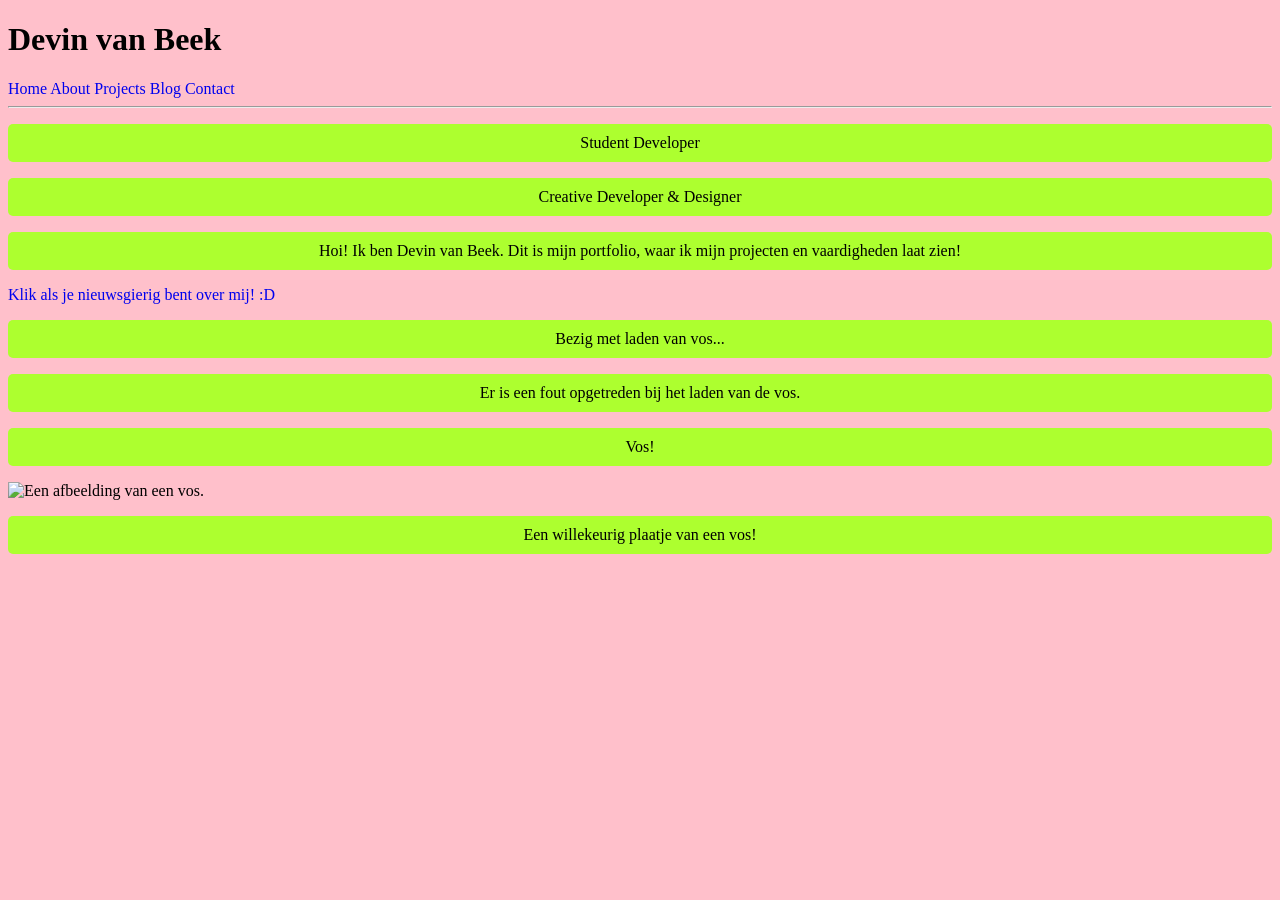
<file: index.html>
<!doctype html>
<html lang="nl">
  <head>
    <meta charset="UTF-8" />
    <meta name="viewport" content="width=device-width, initial-scale=1.0" />
    <title>Portfolio</title>

    <link rel="stylesheet" href="./css/style.css" />
  </head>
  <body>
    <header>
      <h1 class="name">Devin van Beek</h1>
      <nav>
        <a href="#" class="box">Home</a>
        <a href="./html/about.html" class="box">About</a>
        <a href="./html/projects.html" class="box">Projects</a>
        <a href="./html/blog.html" class="box">Blog</a>
        <a href="./html/contact.html" class="box">Contact</a>
      </nav>
    </header>
    <hr />

    <main>
      <p class="student">Student Developer</p>

      <p class="HeadTekst">Creative Developer & Designer</p>

      <p class="Tekst">
        Hoi! Ik ben Devin van Beek. Dit is mijn portfolio, waar ik mijn
        projecten en vaardigheden laat zien!
      </p>
      <a href="./html/about.html" class="BottomBox"
        >Klik als je nieuwsgierig bent over mij! :D</a
      >

      <div class="random-fox">
        <p id="loading"></p>
        <p id="loadingFailed"></p>
        <p class="Tekst">Vos!</p>
        <img
          id="fox-image"
          class="fox-image"
          alt="Een afbeelding van een vos."
        />
        <p class="Tekst">Een willekeurig plaatje van een vos!</p>
      </div>
    </main>
    <script src="./js/index.js"></script>
  </body>
</html>
</file>
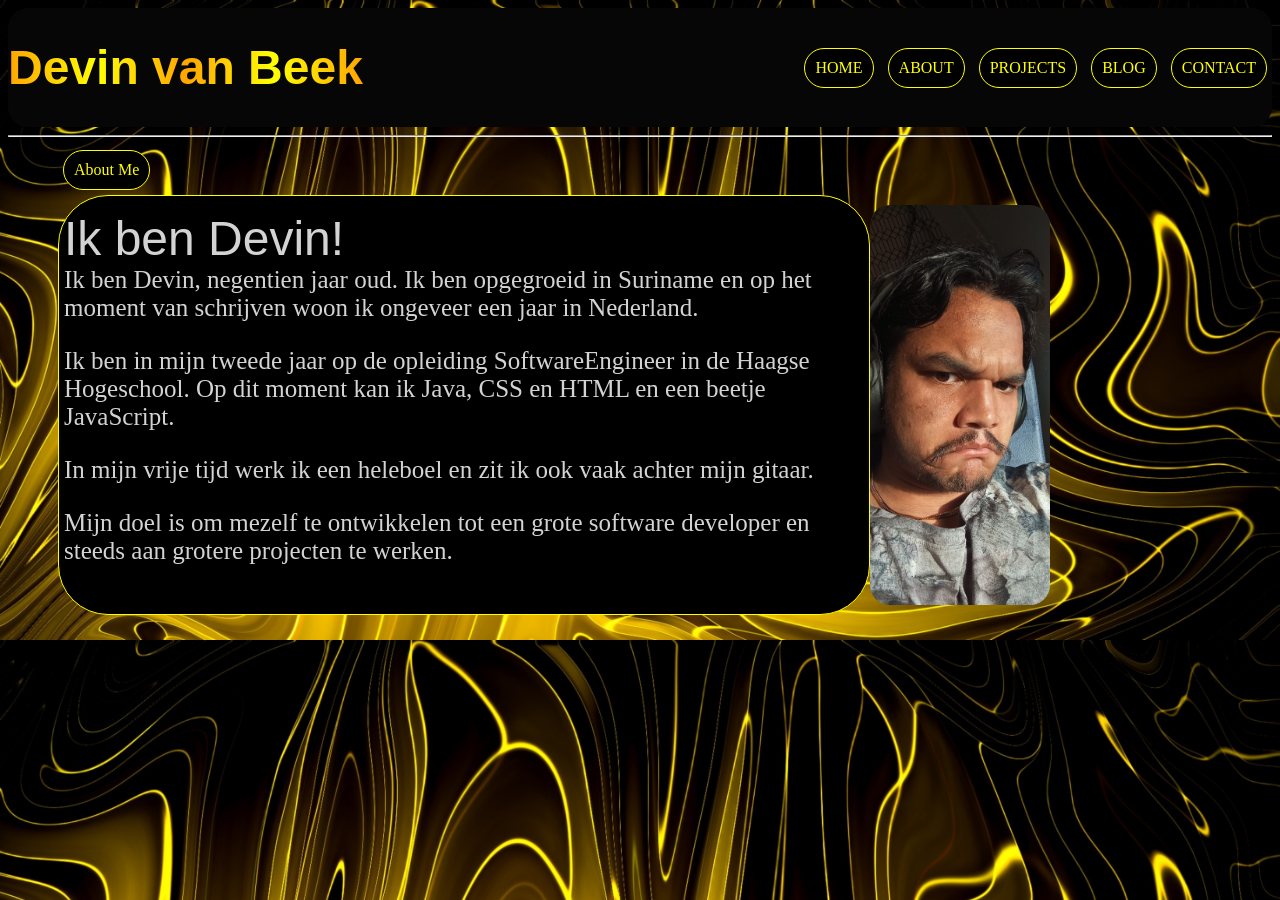
<file: html/about.html>
<!doctype html>
<html lang="nl">
  <head>
    <meta charset="UTF-8" />
    <meta name="viewport" content="width=device-width, initial-scale=1.0" />
    <title>Document</title>
    <link rel="stylesheet" href="../css/about.css" />
  </head>
  <body>
    <header>
      <h1 class="name">Devin van Beek</h1>
      <nav>
        <a href="../index.html" class="box">Home</a>
        <a href="#" class="box">About</a>
        <a href="./projects.html" class="box">Projects</a>
        <a href="./blog.html" class="box">Blog</a>
        <a href="./contact.html" class="box">Contact</a>
      </nav>
    </header>
    <hr />

    <main>
      <p class="student">About Me</p>

      <div class="Seperator">
        <div class="div">
          <p class="HeadTekst">Ik ben Devin!</p>

          <p class="Tekst">
            Ik ben Devin, negentien jaar oud. Ik ben opgegroeid in Suriname en
            op het moment van schrijven woon ik ongeveer een jaar in Nederland.
          </p>

          <p class="Tekst">
            Ik ben in mijn tweede jaar op de opleiding SoftwareEngineer in de
            Haagse Hogeschool. Op dit moment kan ik Java, CSS en HTML en een
            beetje JavaScript.
          </p>

          <p class="Tekst">
            In mijn vrije tijd werk ik een heleboel en zit ik ook vaak achter
            mijn gitaar.
          </p>

          <p class="Tekst">
            Mijn doel is om mezelf te ontwikkelen tot een grote software
            developer en steeds aan grotere projecten te werken.
          </p>
        </div>

        <img src="../img/Mememe.jpg" alt="Een foto van Devin." />
      </div>
    </main>
  </body>
</html>
</file>
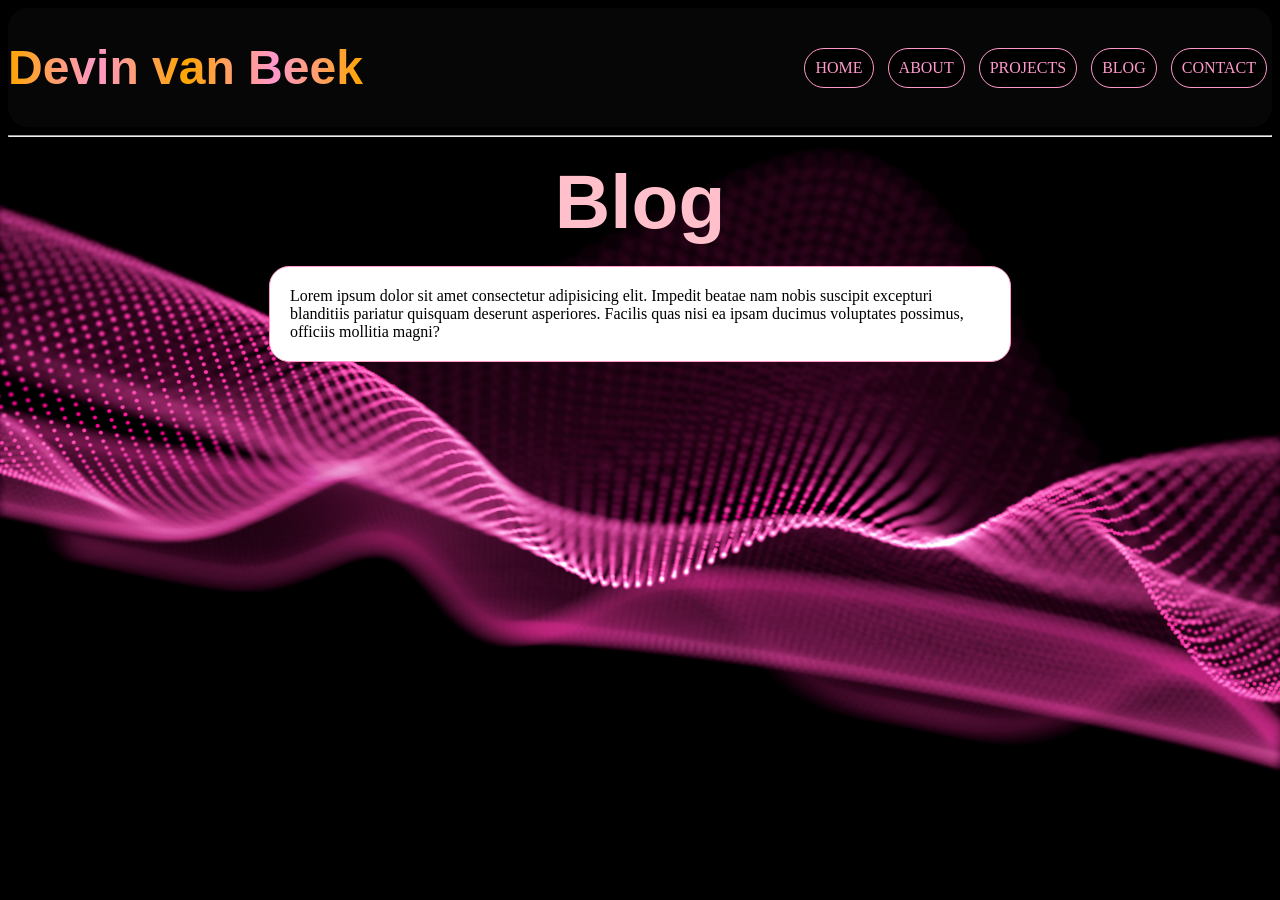
<file: html/blog.html>
<!doctype html>
<html lang="nl">
  <head>
    <meta charset="UTF-8" />
    <meta name="viewport" content="width=device-width, initial-scale=1.0" />
    <title>Document</title>
    <link rel="stylesheet" href="../css/blog.css" />
  </head>
  <body>
    <header>
      <h1 class="name">Devin van Beek</h1>
      <nav>
        <a href="../index.html" class="box">Home</a>
        <a href="./about.html" class="box">About</a>
        <a href="./projects.html" class="box">Projects</a>
        <a href="#" class="box">Blog</a>
        <a href="./contact.html" class="box">Contact</a>
      </nav>
    </header>

    <hr />

    <main>
      <h1 class="HeadTekst">Blog</h1>
      <p class="blog-card">
        Lorem ipsum dolor sit amet consectetur adipisicing elit. Impedit beatae
        nam nobis suscipit excepturi blanditiis pariatur quisquam deserunt
        asperiores. Facilis quas nisi ea ipsam ducimus voluptates possimus,
        officiis mollitia magni?
      </p>
    </main>
  </body>
</html>
</file>
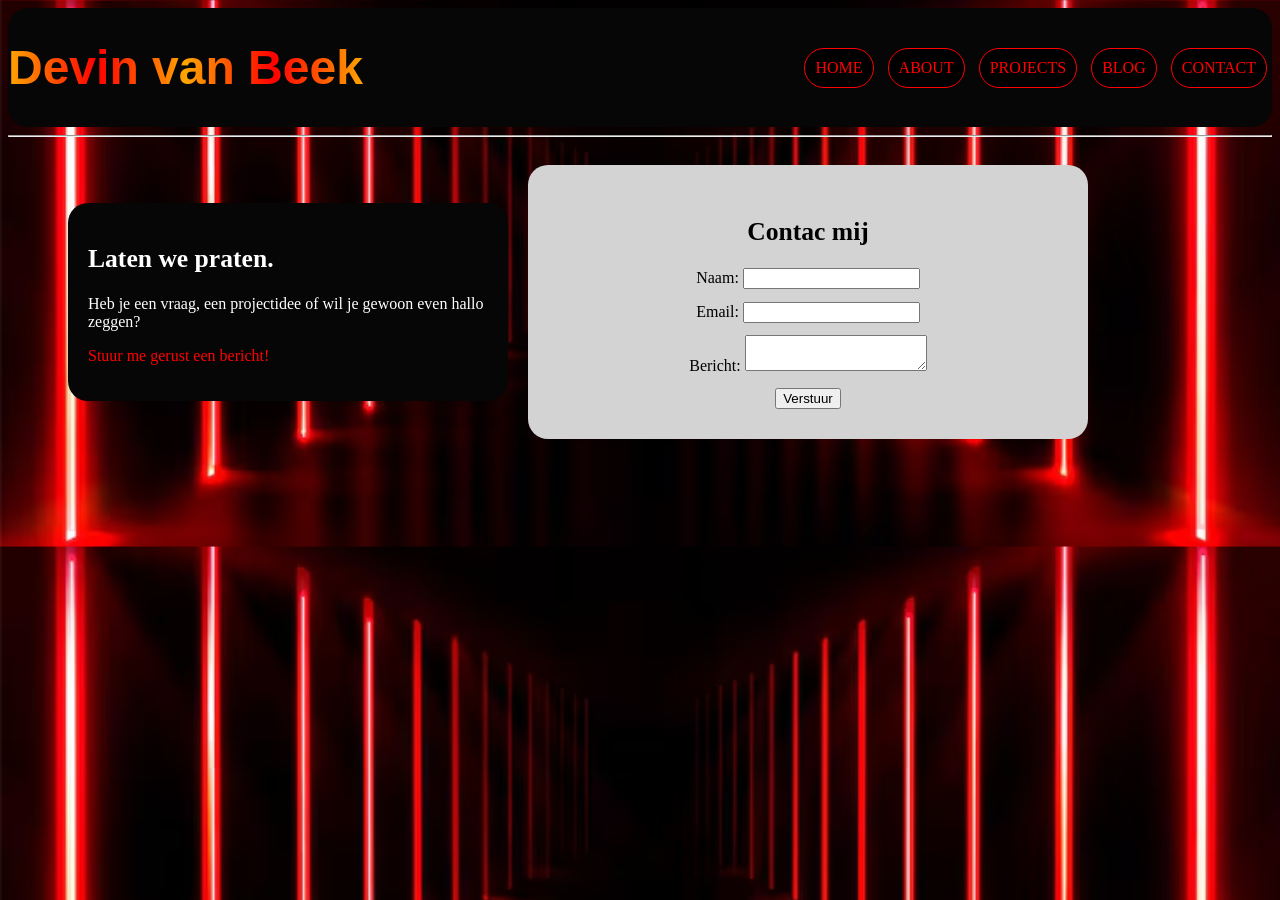
<file: html/contact.html>
<!doctype html>
<html lang="nl">
  <head>
    <meta charset="UTF-8" />
    <meta name="viewport" content="width=device-width, initial-scale=1.0" />
    <title>Document</title>
    <link rel="stylesheet" href="../css/contact.css" />
  </head>
  <body>
    <header>
      <h1 class="name">Devin van Beek</h1>
      <nav>
        <a href="../index.html" class="box">Home</a>
        <a href="./about.html" class="box">About</a>
        <a href="./projects.html" class="box">Projects</a>
        <a href="./blog.html" class="box">Blog</a>
        <a href="#" class="box">Contact</a>
      </nav>
    </header>

    <hr />

    <main>
      <div class="contact-layout">
        <div class="contact-info">
          <h2>Laten we praten.</h2>
          <p>
            Heb je een vraag, een projectidee of wil je gewoon even hallo
            zeggen?
          </p>
          <p class="red">Stuur me gerust een bericht!</p>
        </div>

        <div class="contact-container">
          <h2>Contac mij</h2>
          <form id="contact-form">
            <label for="name">Naam:</label>
            <input type="text" id="name" name="name" />
            <p id="name-error" class="error-message"></p>

            <label for="email">Email:</label>
            <input type="email" id="email" name="email" />
            <p id="email-error" class="error-message"></p>

            <label for="message">Bericht:</label>
            <textarea id="message" name="message"></textarea>
            <p id="message-error" class="error-message"></p>

            <button type="submit">Verstuur</button>
          </form>
        </div>
      </div>
    </main>
    <script src="../js/contact.js"></script>
  </body>
</html>
</file>
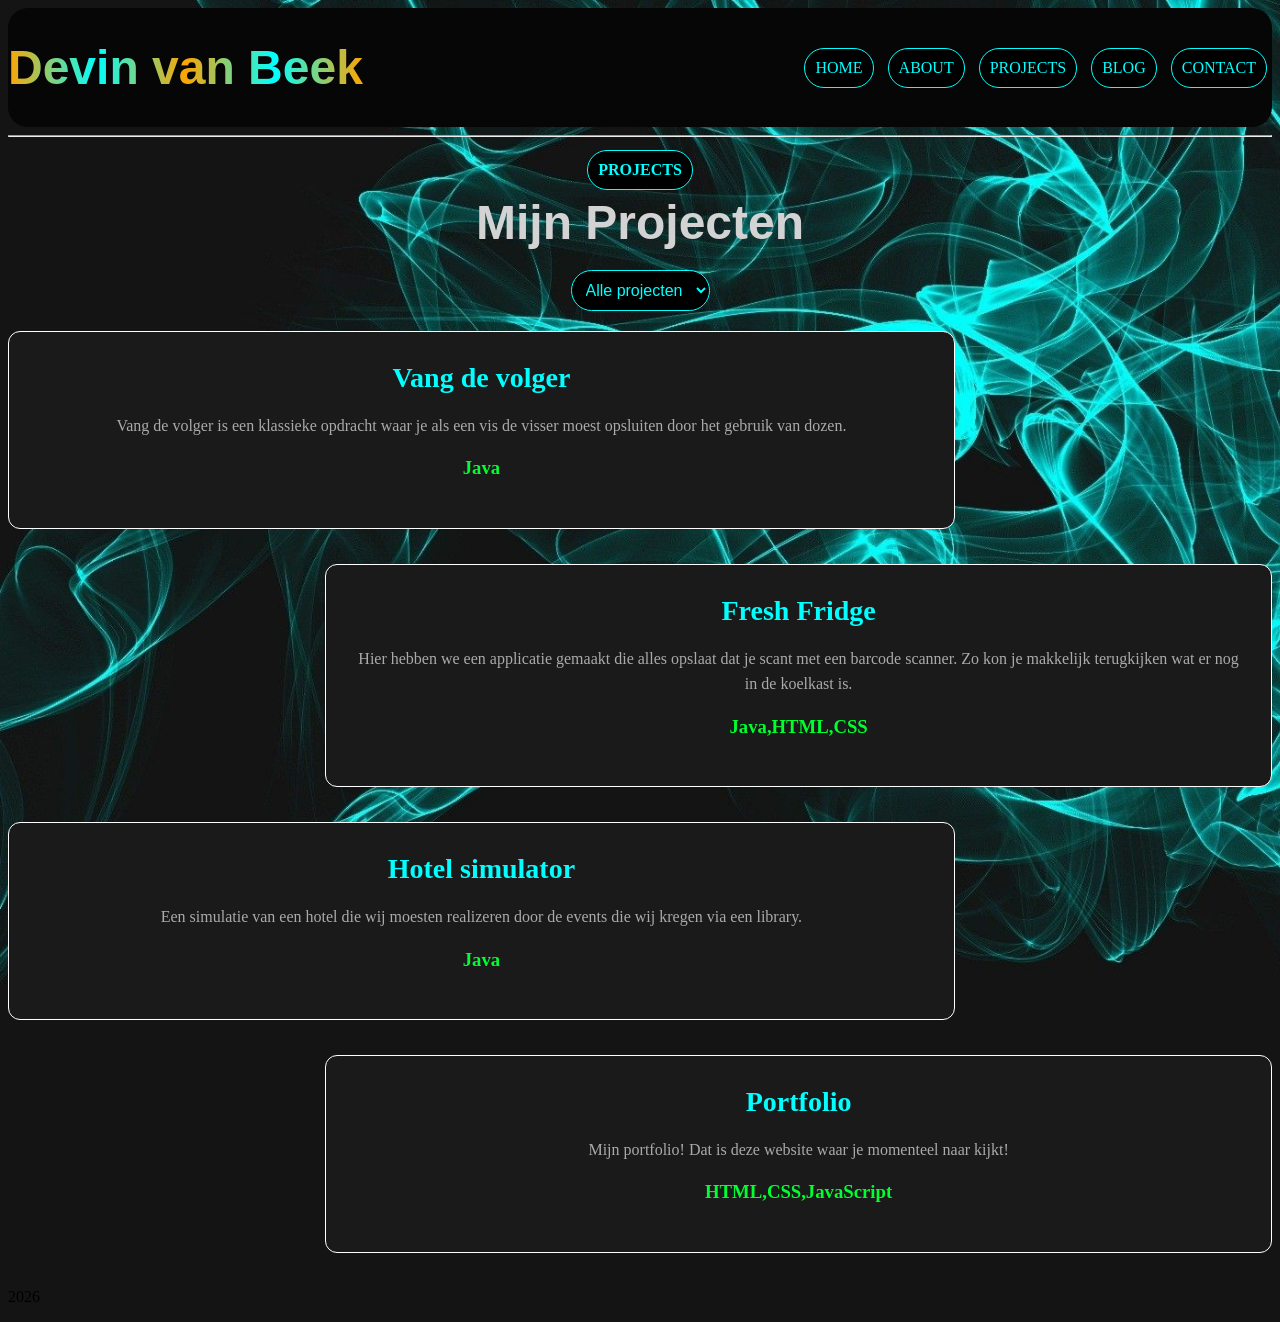
<file: html/projects.html>
<!doctype html>
<html lang="nl">
  <head>
    <meta charset="UTF-8" />
    <meta name="viewport" content="width=device-width, initial-scale=1.0" />
    <title>Document</title>
    <link rel="stylesheet" href="../css/projects.css" />
  </head>
  <body>
    <header>
      <h1 class="name">Devin van Beek</h1>
      <nav>
        <a href="../index.html" class="box">Home</a>
        <a href="./about.html" class="box">About</a>
        <a href="#" class="box">Projects</a>
        <a href="./blog.html" class="box">Blog</a>
        <a href="./contact.html" class="box">Contact</a>
      </nav>
    </header>

    <hr />

    <main>
      <p class="projects">projects</p>

      <h2>Mijn Projecten</h2>

      <select id="filter">
        <option value="alle">Alle projecten</option>
        <option value="Java">Java</option>
        <option value="HTML">HTML</option>
        <option value="CSS">CSS</option>
        <option value="JavaScript">JavaScript</option>
      </select>

      <div class="project-container"></div>
    </main>

    <footer>
      <p>2026</p>
    </footer>

    <script src="../js/projects.js"></script>
  </body>
</html>
</file>
<file: css/style.css>
body{
    background-color: pink;
}

p {
    background-color: greenyellow;
    padding: 10px;
    border-radius: 5px;
    text-align: center;
}
a {
    text-decoration: none;    
}
</file>
<file: css/about.css>
body{
    background-image: url(../img/black-yellow.jpg);
    background-size: cover;
    background-color: rgb(0, 0, 0);
}
header {

    display: flex;
    justify-content: space-between;
    align-items: center;
    border-radius: 20px;
    background-color: rgb(7, 6, 6);
}
@media (max-width: 700px) {
    header {
        flex-direction: column;
        align-items: center;
    }

    nav {
        flex-wrap: wrap;
        justify-content: center;
    }
}

.box{
    text-transform: uppercase;
    color:yellow;
    display: inline-block;
    padding: 10px;
    background-color: black;
    border: 1px solid yellow;
    border-radius: 100px;
    margin: 5px;
    text-decoration: none;
}

.box:hover {
    background-color: black;
    transform: scale(1.1);
    transition: transform 0.3s ease;
}

main {
    text-align: left;
    margin-left: 50px;
}

.HeadTekst {
    color: lightgray;
    font-size: clamp(3rem, 2vw, 125px);
    font-family: sans-serif;
    max-width: 1130px;
    margin-bottom: auto;
    margin-top:10px;
}

.div {
    max-width: fit-content;
    padding: 5px;
    border: 1px solid yellow;
    background-color: rgb(0, 0, 0);
    border-radius: 50px;
}

.Tekst {
    color: lightgray;
    font-size: clamp(1rem, 2vw, 25px);
    font-family: cursive;
    max-width: 800px;
    margin-top: auto;
}

.name {
    text-align: center;
    font-family: sans-serif;
    font-size: 3rem;
    background:linear-gradient(to right,
    orange, yellow, orange, yellow, orange);
    -webkit-background-clip: text;
    -webkit-text-fill-color: transparent;
}

.student {
    color: yellow;
    display: inline-block;
    padding: 10px;
    background-color: black;
    border: 1px solid yellow;
    border-radius: 100px;
    padding: 10px;
    margin: 5px;
}

.Seperator{
    display: flex;
}

img {
    margin: 10px 0;
    max-width: 100%;
    max-height: 400px;
    height: auto;
    border-radius: 20px;
}
</file>
<file: css/blog.css>
body {
  background-image: url(../img/pink-black.jpg);
  background-size: cover;
  background-color: rgb(0, 0, 0);
}
header {
  display: flex;
  justify-content: space-between;
  align-items: center;
  border-radius: 20px;
  background-color: rgb(7, 6, 6);
}
@media (max-width: 700px) {
  header {
    flex-direction: column;
    align-items: center;
  }

  nav {
    flex-wrap: wrap;
    justify-content: center;
  }
}

.box {
  text-transform: uppercase;
  color: rgb(255, 152, 203);
  display: inline-block;
  padding: 10px;
  background-color: black;
  border: 1px solid rgb(255, 152, 203);
  border-radius: 100px;
  padding: 10px;
  margin: 5px;
  text-decoration: none;
}

.box:hover {
  background-color: black;
  transform: scale(1.1);
  transition: transform 0.3s ease;
}

main {
  text-align: center;
}

.HeadTekst {
  color: pink;
  font-size: clamp(2.5rem, 6vw, 120px);
  font-family: sans-serif;
  margin: 20px auto;
}

.Tekst {
  color: lightgray;
  font-size: clamp(1rem, 2vw, 25px);
  font-family: sans-serif;
  max-width: 800px;
  border-radius: 20px;
  margin: 0 auto;
}

.name {
  text-align: center;
  font-family: sans-serif;
  font-size: 3rem;
  background: linear-gradient(
    to right,
    orange,
    rgb(255, 152, 203),
    orange,
    rgb(255, 152, 203),
    orange
  );
  -webkit-background-clip: text;
  -webkit-text-fill-color: transparent;
}

.student {
  text-transform: uppercase;
  font-weight: bold;
  color: rgb(156, 62, 159);
  display: inline-block;
  padding: 10px;
  background-color: black;
  border: 1px solid rgb(156, 62, 159);
  border-radius: 100px;
  padding: 10px;
  margin: 5px;
}

.blog-card {
  background-color: white;
  border: 1px solid rgb(255, 152, 203);
  border-radius: 20px;
  padding: 20px;
  margin: 20px auto;
  max-width: 700px;
  text-align: left;
}

.blog-card:hover {
  transform: scale(1.02);
  transition: transform 0.3s ease;
  box-shadow: 0 0px 10px pink;
}
</file>
<file: css/contact.css>
body{
    background-image: url(../img/red-black.jpg);
    background-size: cover;
    background-color: rgb(255, 254, 254);
}
header {

    display: flex;
    justify-content: space-between;
    align-items: center;
    border-radius: 20px;
    background-color: rgb(7, 6, 6);
}
@media (max-width: 700px) {
    header {
        flex-direction: column;
        align-items: center;
    }

    nav {
        flex-wrap: wrap;
        justify-content: center;
    }
}

.box{
    text-transform: uppercase;
    color:red;
    display: inline-block;
    padding: 10px;
    background-color: black;
    border: 1px solid red;
    border-radius: 100px;
    padding: 10px;
    margin: 5px;
    text-decoration: none;
}

.box:hover {
    background-color: black;
    transform: scale(1.1);
    transition: transform 0.3s ease;
}

main {
    text-align: center;
}

.HeadTekst {
    color: lightgray;
    font-size: 120px;
    font-family: sans-serif;
    max-width: 1130px;
    margin: 0 auto;
}

.Tekst {
    color: lightgray;
    font-size: clamp(1rem, 2vw, 25px);
    font-family: sans-serif;
    max-width: 800px;
    border-radius: 20px;
    margin: 0 auto;
}

.name {
    text-align: center;
    font-family: sans-serif;
    font-size: 3rem;
    background:linear-gradient(to right,
    orange, red, orange, red, orange);
    -webkit-background-clip: text;
    -webkit-text-fill-color: transparent;
}

.student {
    text-transform: uppercase;
    font-weight: bold;
    color: rgb(156, 62, 159);
    display: inline-block;
    padding: 10px;
    background-color: black;
    border: 1px solid rgb(156, 62, 159);
    border-radius: 100px;
    padding: 10px;
    margin: 5px;
}

@media (max-width:700px) {
    .contact-layout {
        flex-direction: column;
        gap:20px
    }

    .contact-info {
        text-align: center;
    }
}
.contact-layout {
    display:flex;
    justify-content: center;
    align-items: center;
    gap: 20px;
    max-width: 1100px;
    margin:40 auto;
    padding:20px
}

.contact-info{
    color: white;
    max-width: 400px;
    text-align: left;
    background-color: rgb(7, 6, 6);
    padding: 20px;
    border-radius: 20px;
}

.red{
    color: red;
}

h2{
    font-size: clamp(1.5rem, 2vw, 40px)
}

.contact-container{
    max-width: 500px;
    width: 100%;
    margin: 0;
    padding: 30px;
    border-radius: 20px;
    background-color: lightgray;
}

.error-message {
    color: red;
    font-size: clamp(0.8rem, 1vw, 1rem);
}
</file>
<file: css/projects.css>
body {
  background-image: url(../img/cyan-black.jpg);
  background-size: cover;
  background-color: rgb(0, 0, 0);
}
header {

    display: flex;
    justify-content: space-between;
    align-items: center;
    border-radius: 20px;
    background-color: rgb(7, 6, 6);
}
@media (max-width: 700px) {
    header {
        flex-direction: column;
        align-items: center;
    }

    nav {
        flex-wrap: wrap;
        justify-content: center;
    }
}

.box {
  text-transform: uppercase;
  color: cyan;
  display: inline-block;
  padding: 10px;
  background-color: black;
  border: 1px solid cyan;
  border-radius: 100px;
  padding: 10px;
  margin: 5px;
  text-decoration: none;
}

.box:hover {
  background-color: black;
  transform: scale(1.1);
  transition: transform 0.3s ease;
}

main {
  text-align: center;
}

h2 {
  color: lightgray;
  font-size: clamp(3rem, 2vw, 125px);
  font-family: sans-serif;
  max-width: 1130px;
  margin: 0 auto;
}

.Tekst {
  color: lightgray;
  font-size: clamp(1rem, 2vw, 25px);
  font-family: sans-serif;
  max-width: 800px;
  border-radius: 20px;
  margin: 0 auto;
}

.name {
  text-align: center;
  font-family: sans-serif;
  font-size: 3rem;
  background: linear-gradient(to right, orange, cyan, orange, cyan, orange);
  -webkit-background-clip: text;
  -webkit-text-fill-color: transparent;
}

.projects {
  text-transform: uppercase;
  font-weight: bold;
  color: cyan;
  display: inline-block;
  padding: 10px;
  background-color: black;
  border: 1px solid cyan;
  border-radius: 100px;
  padding: 10px;
  margin: 5px;
}

h2 {
}

.Links,
.Rechts {
  width: 70%;
  padding: 30px;
  margin-bottom: 35px;
  border: 1px solid white;
  border-radius: 12px;
  background-color: #1a1a1a;
  transition: 0.25s;
}

.Links {
  margin-right: auto;
}

.Rechts {
  margin-left: auto;
}

.Links:hover,
.Rechts:hover {
  transform: translateY(-5px);
  border-color: cyan;
}

.Links h1,
.Rechts h1 {
  color: cyan;
  margin-top: 0;
  font-size: 28px;
}

.Links p,
.Rechts p {
  color: #aaa;
  line-height: 1.6;
}

h3{
    color: #00ff2f
}
#filter {
  color: cyan;
  background-color: black;
  border: 1px solid cyan;
  border-radius: 100px;
  padding: 10px;
  margin: 20px;
  font-size: 16px;
}

#filter:hover {
    border-color: white;
}
</file>
